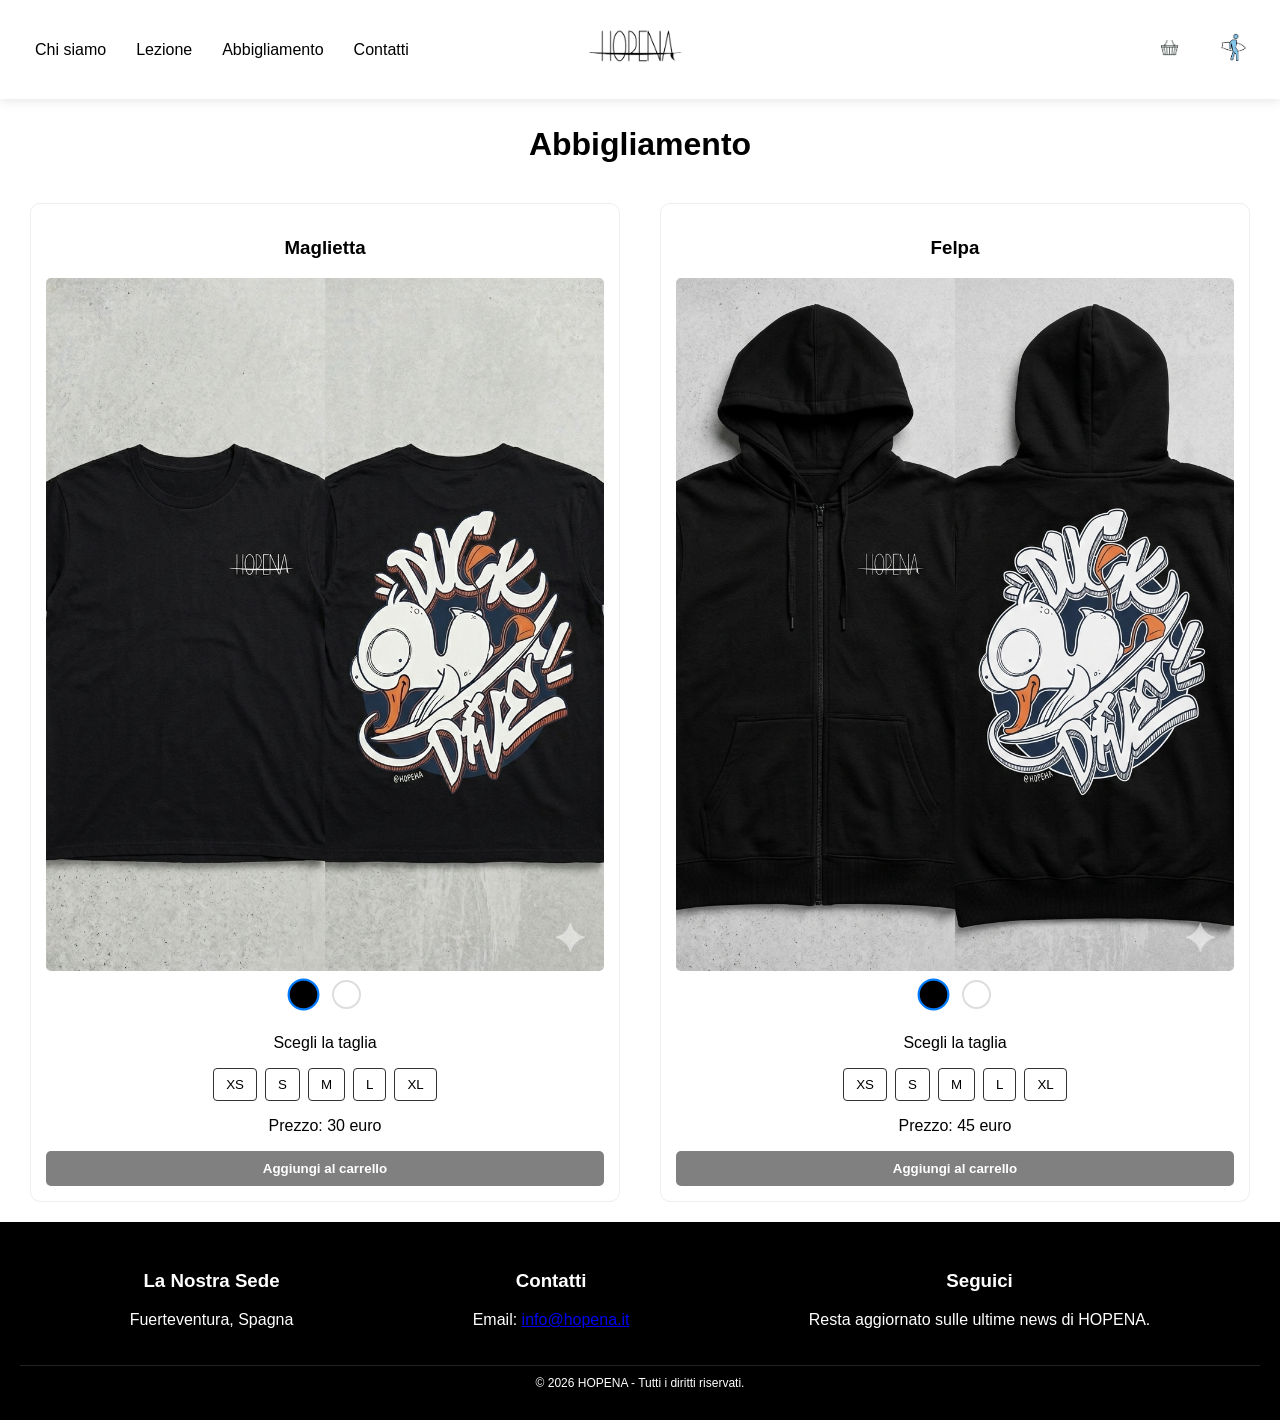
<file: Progetto Surf/abbigliamento.html>
<!DOCTYPE html>
<html lang="it">

<head>
    <meta charset="UTF-8">
    <meta name="viewport" content="width=device-width, initial-scale=1.0">
    <link rel="stylesheet" href="global.css" type="text/css">
    <link rel="stylesheet" href="abbigliamento.css" type="text/css">
    <title>Abbigliamento - HOPENA</title>
</head>

<body>

    <header class="header-container">
        <nav class="nav-links">
            <ul>
                <li><a href="./chi_siamo.html">Chi siamo</a></li>
                <li><a href="./lezione.html">Lezione</a></li>
                <li><a href="./abbigliamento.html">Abbigliamento</a></li>
                <li><a href="./contatti.html">Contatti</a></li>
            </ul>
        </nav>

        <div class="logo-center">
            <a href="index.html" class="logo-link">
                <img src="./img/logo hopena.png" alt="HOPENA LOGO">
            </a>
        </div>

        <div class="auth-right">
            <a href="#" class="icon-link" title="Carrello" id="cart-icon-btn">
                <img src="./img/icona-linea-carrello.webp" alt="Shop" class="cart-icon">
            </a>

            <a href="./login.html" class="icon-link" title="Login">
                <img src="./img/surfing-icon-surfer-sign-icon-related-to-water-sport-summer-two-tone-icon-style-design-simple-design-editable-vector.webp"
                    alt="login" class="cart-icon">
            </a>
        </div>
    </header>



    <div class="main-section">
        <h2 class="title-abbigliamento">Abbigliamento</h2>

        <div class="clothing-container">
            <div class="product-card">
                <h3>Maglietta</h3>
                <img src="./img/magliaN.png" alt="maglia nera" class="img-nera">
                <img src="./img/magliaB.png" alt="maglia bianca" class="img-bianca"
                    style="display:none;">

                <div class="details">
                    <div class="color-selector">
                        <span class="color-circle black active" data-color="black"></span>
                        <span class="color-circle white" data-color="white"></span>
                    </div>

                    <p>Scegli la taglia</p>
                    <div class="size-buttons">
                        <button type="button">XS</button>
                        <button type="button">S</button>
                        <button type="button">M</button>
                        <button type="button">L</button>
                        <button type="button">XL</button>
                    </div>

                    <p class="price">Prezzo: 30 euro</p>
                    <button class="add-to-cart">Aggiungi al carrello</button>
                </div>
            </div>

            <div class="product-card">
                <h3>Felpa</h3>
                <img src="./img/felpaN.png" alt="felpa nera" class="img-nera">
                <img src="./img/felpaB.png" alt="felpa bianca" class="img-bianca"
                    style="display:none;">

                <div class="details">
                    <div class="color-selector">
                        <span class="color-circle black active" data-color="black"></span>
                        <span class="color-circle white" data-color="white"></span>
                    </div>

                    <p>Scegli la taglia</p>
                    <div class="size-buttons">
                        <button type="button">XS</button>
                        <button type="button">S</button>
                        <button type="button">M</button>
                        <button type="button">L</button>
                        <button type="button">XL</button>
                    </div>

                    <p class="price">Prezzo: 45 euro</p>
                    <button class="add-to-cart">Aggiungi al carrello</button>
                </div>
            </div>
        </div>
    </div>

    <footer class="footer-container">
        <div class="footer-content">
            <div class="footer-section">
                <h3>La Nostra Sede</h3>
                <p>Fuerteventura, Spagna</p>
            </div>
            <div class="footer-section">
                <h3>Contatti</h3>
                <p>Email: <a href="mailto:info@hopena.it">info@hopena.it</a></p>
            </div>
            <div class="footer-section">
                <h3>Seguici</h3>
                <p>Resta aggiornato sulle ultime news di HOPENA.</p>
            </div>
        </div>
        </div>
        <div class="footer-bottom">
            &copy; 2026 HOPENA - Tutti i diritti riservati.
        </div>
    </footer>

    <div id="cart-overlay" class="cart-overlay"></div>
    <div id="side-cart" class="side-cart">
        <div class="cart-header">
            <h3>Il tuo Carrello</h3>
            <button id="close-cart" class="close-btn">&times;</button>
        </div>
        <div id="cart-items-container" class="cart-items-container">
            <p class="empty-msg">Il carrello è vuoto.</p>
        </div>
        <div class="cart-footer">
            <div class="cart-total">
                <span>Totale:</span>
                <span class="price-wrapper"><span id="cart-total-amount">0</span>€</span>
            </div>
            <button class="checkout-btn">Procedi all'ordine</button>
        </div>
    </div>

    <script src="./js/global.js"></script>
</body>



</html>
</file>
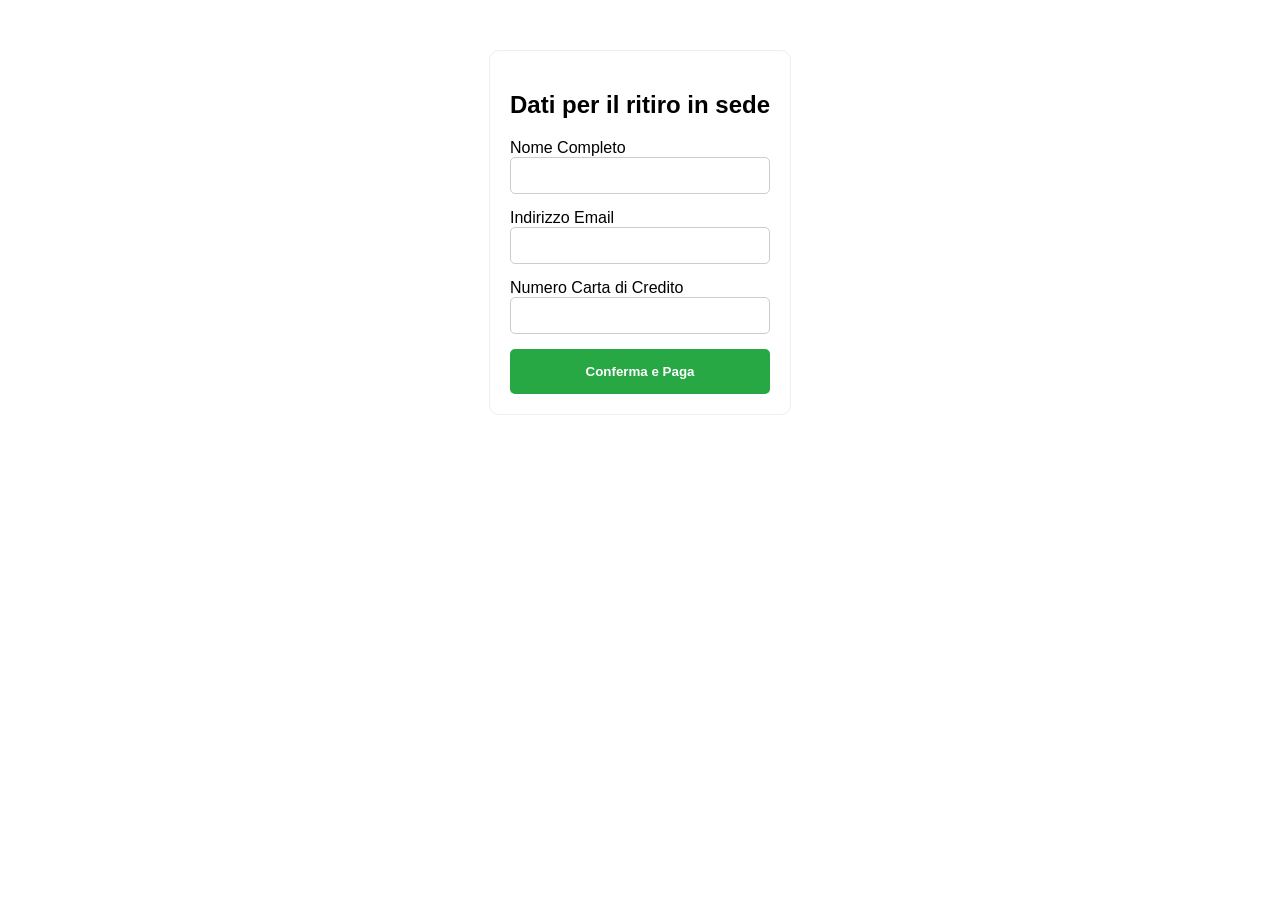
<file: Progetto Surf/checkout.html>
<!DOCTYPE html>
<html lang="it">

<head>
    <meta charset="UTF-8">
    <link rel="stylesheet" href="./CSS/global.css">
    <title>Checkout - HOPENA</title>
    <style>
        .checkout-container {
            max-width: 600px;
            margin: 50px auto;
            padding: 20px;
            border: 1px solid #eee;
            border-radius: 10px;
        }

        .form-group {
            margin-bottom: 15px;
            display: flex;
            flex-direction: column;
        }

        .form-group input {
            padding: 10px;
            border: 1px solid #ccc;
            border-radius: 5px;
        }

        .pay-btn {
            width: 100%;
            padding: 15px;
            background: #28a745;
            color: white;
            border: none;
            border-radius: 5px;
            cursor: pointer;
            font-weight: bold;
        }
    </style>
</head>

<body>
    <div class="checkout-container">
        <h2>Dati per il ritiro in sede</h2>
        <form id="payment-form">
            <div class="form-group">
                <label>Nome Completo</label>
                <input type="text" id="name" required placeholder="">
            </div>
            <div class="form-group">
                <label>Indirizzo Email</label>
                <input type="text" id="name" required placeholder="">
            </div>
            <div class="form-group">
                <label>Numero Carta di Credito</label>
                <input type="text" id="card" required placeholder="" maxlength="16">
            </div>
            <div id="checkout-summary">
            </div>
            <button type="submit" class="pay-btn">Conferma e Paga</button>
        </form>
    </div>

    <script src="./js/global.js"></script>
    <script src="./js/checkout.js"></script>
</body>

</html>
</file>
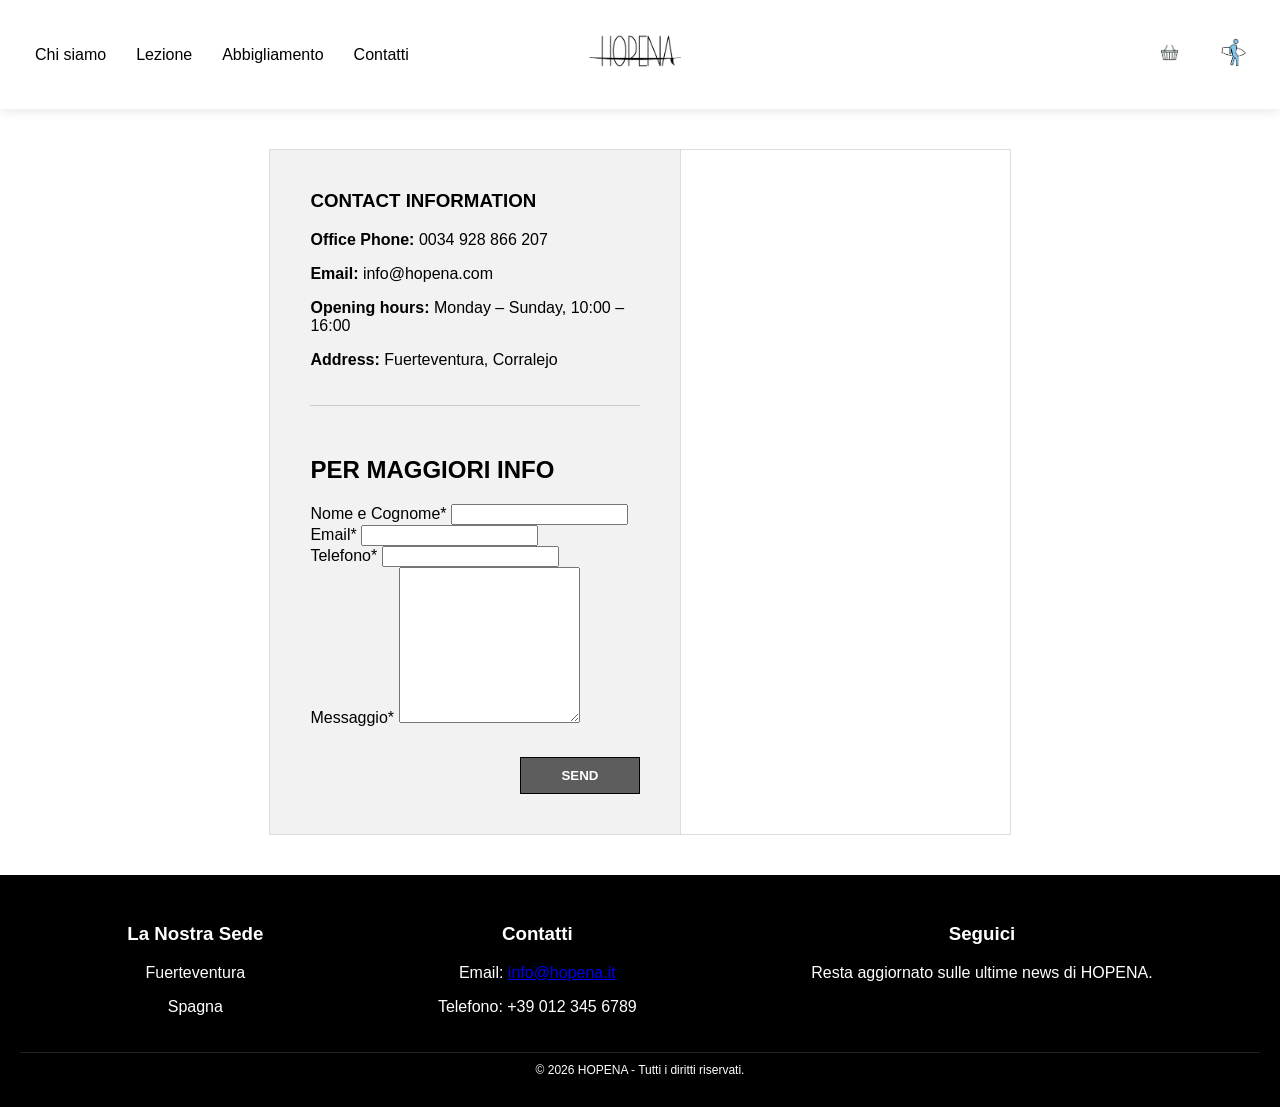
<file: Progetto Surf/contatti.html>
<!DOCTYPE html>
<html lang="it">

<head>
    <meta charset="UTF-8">
    <meta name="viewport" content="width=device-width, initial-scale=1.0">
    <title>Contatti</title>

    <link rel="stylesheet" href="./CSS/global.css">
    <link rel="stylesheet" href="./CSS/contatti.css">
</head>

<body>

    <header class="header-container">
        <nav class="nav-links">
            <ul>
                <li><a href=".chi_siamo.html">Chi siamo</a></li>
                <li><a href="lezione.html">Lezione</a></li>
                <li><a href="abbigliamento.html">Abbigliamento</a></li>
                <li><a href="contatti.html">Contatti</a></li>
            </ul>
        </nav>

        <div class="logo-center">
            <a href="index.html" class="logo-link">
                <img src="./img/logo hopena.png" alt="HOPENA LOGO">
            </a>
        </div>

        <div class="auth-right">
            <a href="#" class="icon-link" title="Carrello" id="cart-icon-btn">
                <img src="./img/icona-linea-carrello.webp" alt="Shop" class="cart-icon">
            </a>

            <a href="./login.html" class="icon-link" title="Login">
                <img src="./img/surfing-icon-surfer-sign-icon-related-to-water-sport-summer-two-tone-icon-style-design-simple-design-editable-vector.webp"
                    alt="login" class="cart-icon">
            </a>
        </div>
    </header>

    <div id="cart-overlay" class="cart-overlay"></div>
    <div id="side-cart" class="side-cart">
        <div class="cart-header">
            <h3>Il tuo Carrello</h3>
            <button id="close-cart" class="close-btn">&times;</button>
        </div>
        <div id="cart-items-container" class="cart-items-container">
            <p class="empty-msg">Il carrello è vuoto.</p>
        </div>
        <div class="cart-footer">
            <div class="cart-total">
                <span>Totale:</span>
                <span><span id="cart-total-amount">0</span>€</span>
            </div>
            <button class="checkout-btn">Procedi all'ordine</button>
        </div>
    </div>


    <div class="main-container">
        <div class="left-column">
            <div class="contatti-testo">
                <h3>CONTACT INFORMATION</h3>
                <p><strong>Office Phone:</strong> 0034 928 866 207</p>
                <p><strong>Email:</strong> info@hopena.com</p>
                <p><strong>Opening hours:</strong> Monday – Sunday, 10:00 – 16:00</p>
                <p><strong>Address:</strong> Fuerteventura, Corralejo</p>
            </div>

            <div class="contact-form-wrapper">
                <h2>PER MAGGIORI INFO</h2>
                <form>
                    <div class="form-row">
                        <div class="form-group">
                            <label>Nome e Cognome*</label>
                            <input type="text" required>
                        </div>
                        <div class="form-group">
                            <label>Email*</label>
                            <input type="email" required>
                        </div>
                    </div>

                    <div class="form-group">
                        <label>Telefono*</label>
                        <input type="tel" required>
                    </div>

                    <div class="form-group">
                        <label>Messaggio*</label>
                        <textarea rows="10" required></textarea>
                    </div>

                    <div class="button-container">
                        <button type="submit" class="send-btn">SEND</button>
                    </div>
                </form>
            </div>
        </div>

        <div class="map-container">
            <iframe
                src="https://www.google.com/maps/embed?pb=!1m18!1m12!1m3!1d3498.6469990234878!2d-13.861532923455933!3d28.730093725999858!2m3!1f0!2f0!3f0!3m2!1i1024!2i768!4f13.1!3m3!1m2!1s0xc4634e59f3c50af%3A0x2d669986cc6b9afd!2sPunta%20Elena%20Beach%20THe%20Home%20Collection!5e0!3m2!1sit!2sit!4v1772569723694!5m2!1sit!2sit"
                style="border:0;" allowfullscreen="" loading="lazy"
                referrerpolicy="no-referrer-when-downgrade"></iframe>
        </div>
    </div>

    <footer class="footer-container">
        <div class="footer-content">
            <div class="footer-section">
                <h3>La Nostra Sede</h3>
                <p>Fuerteventura</p>
                <p>Spagna</p>
            </div>

            <div class="footer-section">
                <h3>Contatti</h3>
                <p>Email: <a href="mailto:info@hopena.it">info@hopena.it</a></p>
                <p>Telefono: +39 012 345 6789</p>
            </div>

            <div class="footer-section">
                <h3>Seguici</h3>
                <p>Resta aggiornato sulle ultime news di HOPENA.</p>
            </div>
        </div>
        <div class="footer-bottom">
            &copy; 2026 HOPENA - Tutti i diritti riservati.
        </div>
    </footer>

    <script src="./js/global.js"></script>

</body>

</html>
</file>
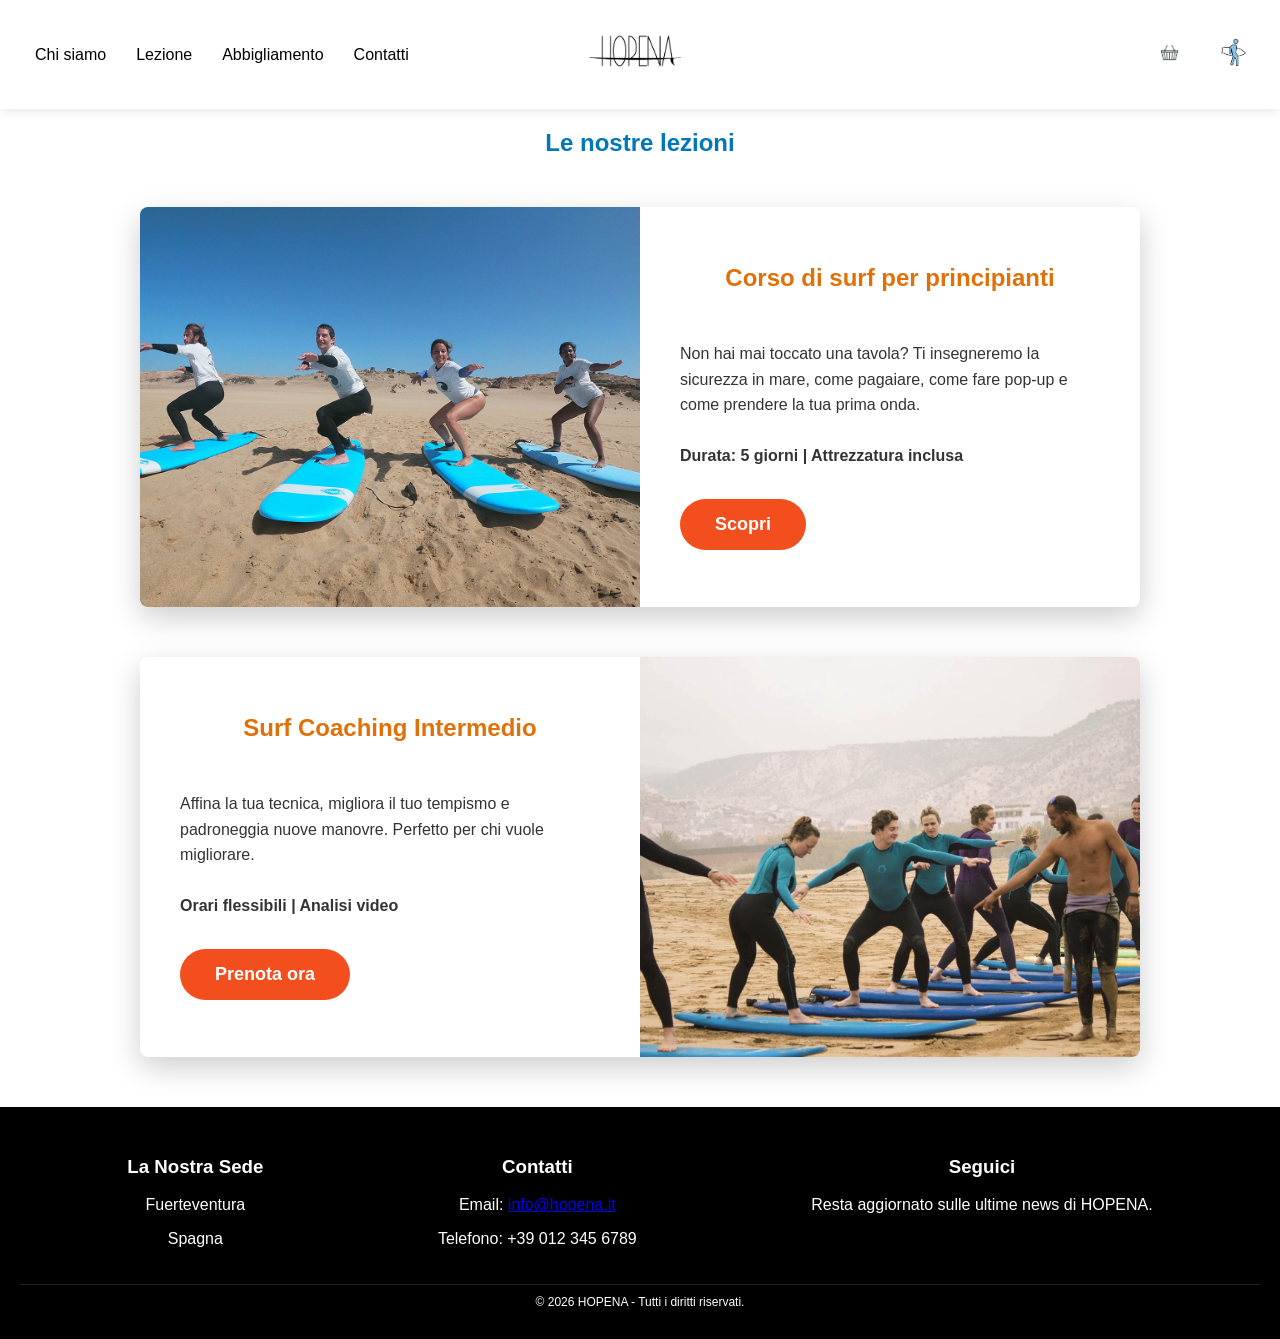
<file: Progetto Surf/lezione.html>
<!DOCTYPE html>
<html lang="it">

<head>
    <meta charset="UTF-8">
    <meta name="viewport" content="width=device-width, initial-scale=1.0">
    <link rel="stylesheet" href="./CSS/global.css" type="text/css">
    <link rel="stylesheet" href="./CSS/lezione.css" type="text/css">
    <title>Prenotazione Surf</title>
</head>

<body>

    <header class="header-container">
        <nav class="nav-links">
            <ul>
                <li><a href="chi_siamo.html">Chi siamo</a></li>
                <li><a href="lezione.html">Lezione</a></li>
                <li><a href="abbigliamento.html">Abbigliamento</a></li>
                <li><a href="contatti.html">Contatti</a></li>
            </ul>
        </nav>

        <div class="logo-center">
            <a href="index.html" class="logo-link">
                <img src="./img/logo hopena.png" alt="HOPENA LOGO">
            </a>
        </div>

        <div class="auth-right">
            <a href="#" class="icon-link" title="Carrello" id="cart-icon-btn">
                <img src="./img/icona-linea-carrello.webp" alt="Shop" class="cart-icon">
            </a>

            <a href="./login.html" class="icon-link" title="Login">
                <img src="./img/surfing-icon-surfer-sign-icon-related-to-water-sport-summer-two-tone-icon-style-design-simple-design-editable-vector.webp"
                    alt="login" class="cart-icon">
            </a>
        </div>
    </header>

    <div id="cart-overlay" class="cart-overlay"></div>
    <div id="side-cart" class="side-cart">
        <div class="cart-header">
            <h3>Il tuo Carrello</h3>
            <button id="close-cart" class="close-btn">&times;</button>
        </div>
        <div id="cart-items-container" class="cart-items-container">
            <p class="empty-msg">Il carrello è vuoto.</p>
        </div>
        <div class="cart-footer">
            <div class="cart-total">
                <span>Totale:</span>
                <span><span id="cart-total-amount">0</span>€</span>
            </div>
            <button class="checkout-btn">Procedi all'ordine</button>
        </div>
    </div>

    <h2> Le nostre lezioni </h2>

    <div
        style="max-width: 1000px; margin: 50px auto; background: white; display: flex; box-shadow: 0 10px 30px rgba(0,0,0,0.2); overflow: hidden; border-radius: 8px; font-family: sans-serif;">

        <img src="./img/lezione1.jpg" alt="Descrizione Lavoro 1" style="width: 50%; height: 400px; object-fit: cover;">

        <div style="width: 50%; padding: 40px; display: flex; flex-direction: column; justify-content: center;">
            <h2 style="color: #e07008; margin-top: 0;">Corso di surf per principianti</h2>
            <hr style="border: 0; border-top: 1px solid #eee; margin-bottom: 20px;">

            <p style="line-height: 1.6; color: #333; margin: 0 0 30px 0;">
                Non hai mai toccato una tavola? Ti insegneremo la sicurezza in mare, come pagaiare, come fare pop-up e
                come
                prendere la tua prima onda.
                <br><br>
                <strong>Durata: 5 giorni | Attrezzatura inclusa</strong>
            </p>

            <div style="display: flex; align-items: center; gap: 20px;">
                <a href="lezione.html"
                    style="background-color: #f24e1e; color: white; padding: 15px 35px; border-radius: 50px; text-decoration: none; font-weight: bold; font-size: 18px; transition: 0.3s; display: inline-block;">
                    Scopri
                </a>
            </div>

        </div>
    </div>

    <div
        style="max-width: 1000px; margin: 50px auto; background: white; display: flex; flex-direction: row-reverse; box-shadow: 0 10px 30px rgba(0,0,0,0.2); overflow: hidden; border-radius: 8px;">
        <img src="./img/lezione.jpg" alt="Lezione 2" style="width: 50%; height: 400px; object-fit: cover;">
        <div style="width: 50%; padding: 40px; display: flex; flex-direction: column; justify-content: center;">
            <h2 style="color: #e07008; margin-top: 0;">Surf Coaching Intermedio</h2>
            <hr style="border: 0; border-top: 1px solid #eee; margin-bottom: 20px;">

            <p style="line-height: 1.6; color: #333; margin: 0 0 30px 0;">
                Affina la tua tecnica, migliora il tuo tempismo e padroneggia nuove manovre. Perfetto per chi vuole
                migliorare.
                <br><br>
                <strong>Orari flessibili | Analisi video</strong>
            </p>

            <div style="display: flex; align-items: center; gap: 20px;">
                <a href="prenotazione.html"
                    style="background-color: #f24e1e; color: white; padding: 15px 35px; border-radius: 50px; text-decoration: none; font-weight: bold; font-size: 18px; transition: 0.3s; display: inline-block;">
                    Prenota ora
                </a>


            </div>
        </div>
    </div>

    <footer class="footer-container">
        <div class="footer-content">
            <div class="footer-section">
                <h3>La Nostra Sede</h3>
                <p>Fuerteventura</p>
                <p>Spagna</p>
            </div>

            <div class="footer-section">
                <h3>Contatti</h3>
                <p>Email: <a href="mailto:info@hopena.it">info@hopena.it</a></p>
                <p>Telefono: +39 012 345 6789</p>
            </div>

            <div class="footer-section">
                <h3>Seguici</h3>
                <p>Resta aggiornato sulle ultime news di HOPENA.</p>
            </div>
        </div>
        <div class="footer-bottom">
            &copy; 2026 HOPENA - Tutti i diritti riservati.
        </div>
    </footer>

    <script src="./js/global.js"></script>
</body>

</html>
</file>
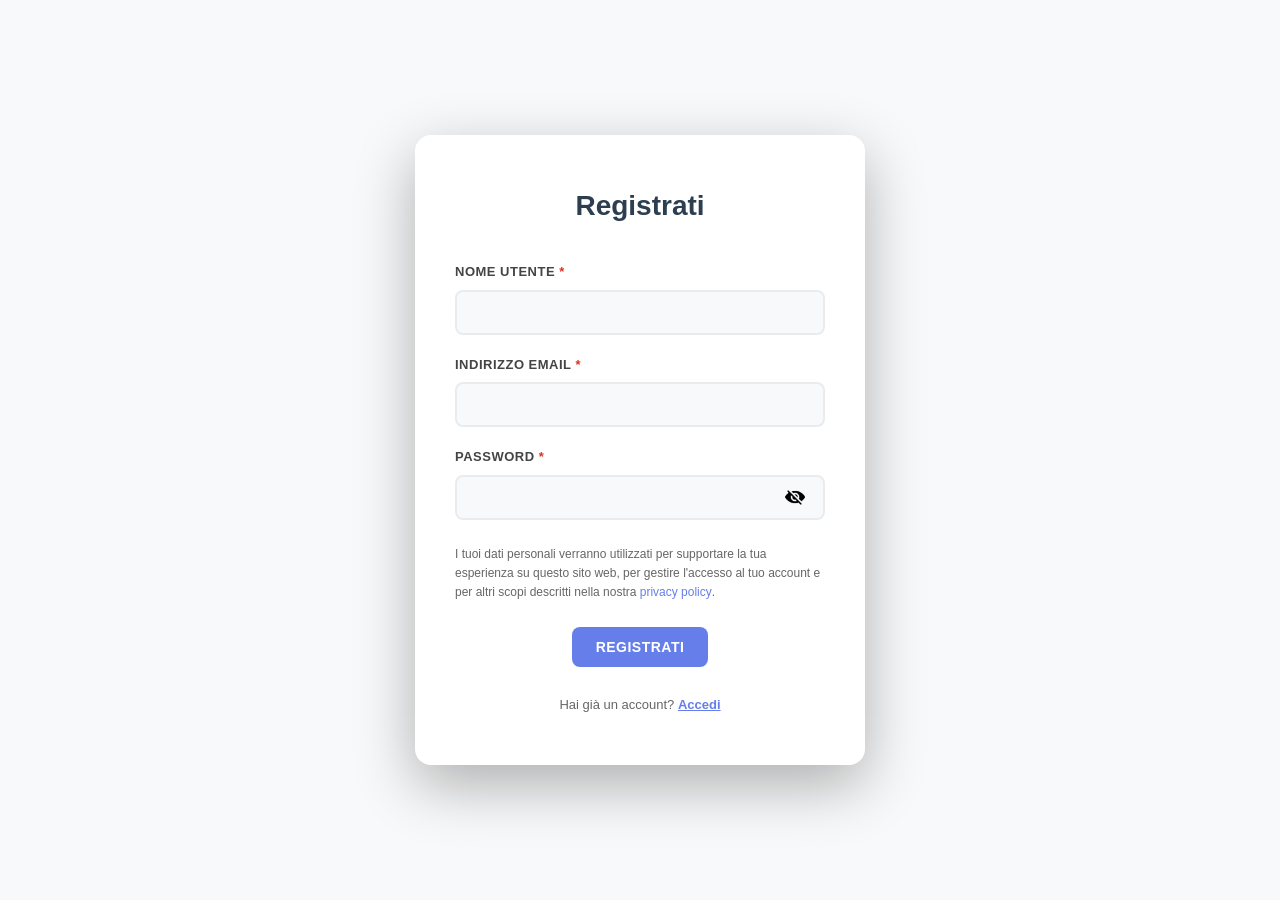
<file: Progetto Surf/login.html>
<!DOCTYPE html>
<html lang="en">
<head>
    <meta charset="UTF-8">
    <meta name="viewport" content="width=device-width, initial-scale=1.0">
    <title>Pagina di Accesso</title>
    <link rel="stylesheet" href="./CSS/login.css">
</head>
<body>
    <div class="flip-container">
        <div class="flip-content">
            <!-- Registration Form (Front) -->
            <div class="flip-face flip-front">
                <div class="form-container">
                    <h2 class="form-title">Registrati</h2>
                    <form id="registerForm" class="form-box">
                        <div class="input-group">
                            <label for="register_username">Nome utente <span class="required">*</span></label>
                            <input type="text" id="register_username" name="register_username" required>
                        </div>

                        <div class="input-group">
                            <label for="register_email">Indirizzo email <span class="required">*</span></label>
                            <input type="email" id="register_email" name="register_email" required>
                        </div>

                        <div class="input-group password-input-group">
                            <label for="register_password">Password <span class="required">*</span></label>
                            <div class="input-wrapper">
                                <input type="password" id="register_password" name="register_password" required>
                                <button type="button" class="password-toggle" data-target="register_password" aria-label="Toggle password visibility">
                                    <img class="eye-icon" src="img/hidden.png" alt="Toggle password">
                                </button>
                            </div>
                        </div>

                        <div class="form-disclaimer">
                            <p>
                                I tuoi dati personali verranno utilizzati per supportare la tua esperienza su questo sito web, per gestire l'accesso al tuo account e per altri scopi descritti nella nostra <a href="#" class="privacy-link">privacy policy</a>.
                            </p>
                        </div>

                        <div class="form-footer">
                            <button type="submit" class="submit-btn submit-btn-register">Registrati</button>
                            <p class="form-switch-text">Hai già un account? <button type="button" class="flip-btn">Accedi</button></p>
                        </div>
                    </form>
                </div>
            </div>

            <!-- Login Form (Back) -->
            <div class="flip-face flip-back">
                <div class="form-container">
                    <h2 class="form-title">Accedi</h2>
                    <form id="loginForm" class="form-box">
                        <div class="input-group">
                            <label for="login_email">Nome utente o indirizzo email <span class="required">*</span></label>
                            <input type="text" id="login_email" name="login_email" required>
                        </div>

                        <div class="input-group password-input-group">
                            <label for="login_password">Password <span class="required">*</span></label>
                            <div class="input-wrapper">
                                <input type="password" id="login_password" name="login_password" required>
                                <button type="button" class="password-toggle" data-target="login_password" aria-label="Toggle password visibility">
                                    <img class="eye-icon" src="img/hidden.png" alt="Toggle password">
                                </button>
                            </div>
                        </div>

                        <div class="form-footer">
                            <div class="login-actions-left">
                                <button type="submit" class="submit-btn submit-btn-login">Accedi</button>
                                <div class="checkbox-group">
                                    <input type="checkbox" id="remember_me" name="remember_me">
                                    <label for="remember_me">Ricordami</label>
                                </div>
                            </div>
                            <a href="#" class="forgot-password-link">Password dimenticata?</a>
                            <p class="form-switch-text">Non hai un account? <button type="button" class="flip-btn">Registrati</button></p>
                        </div>
                    </form>
                </div>
            </div>
        </div>
    </div>

    <script src="./js/login.js"></script>
</body>
</html>
</file>
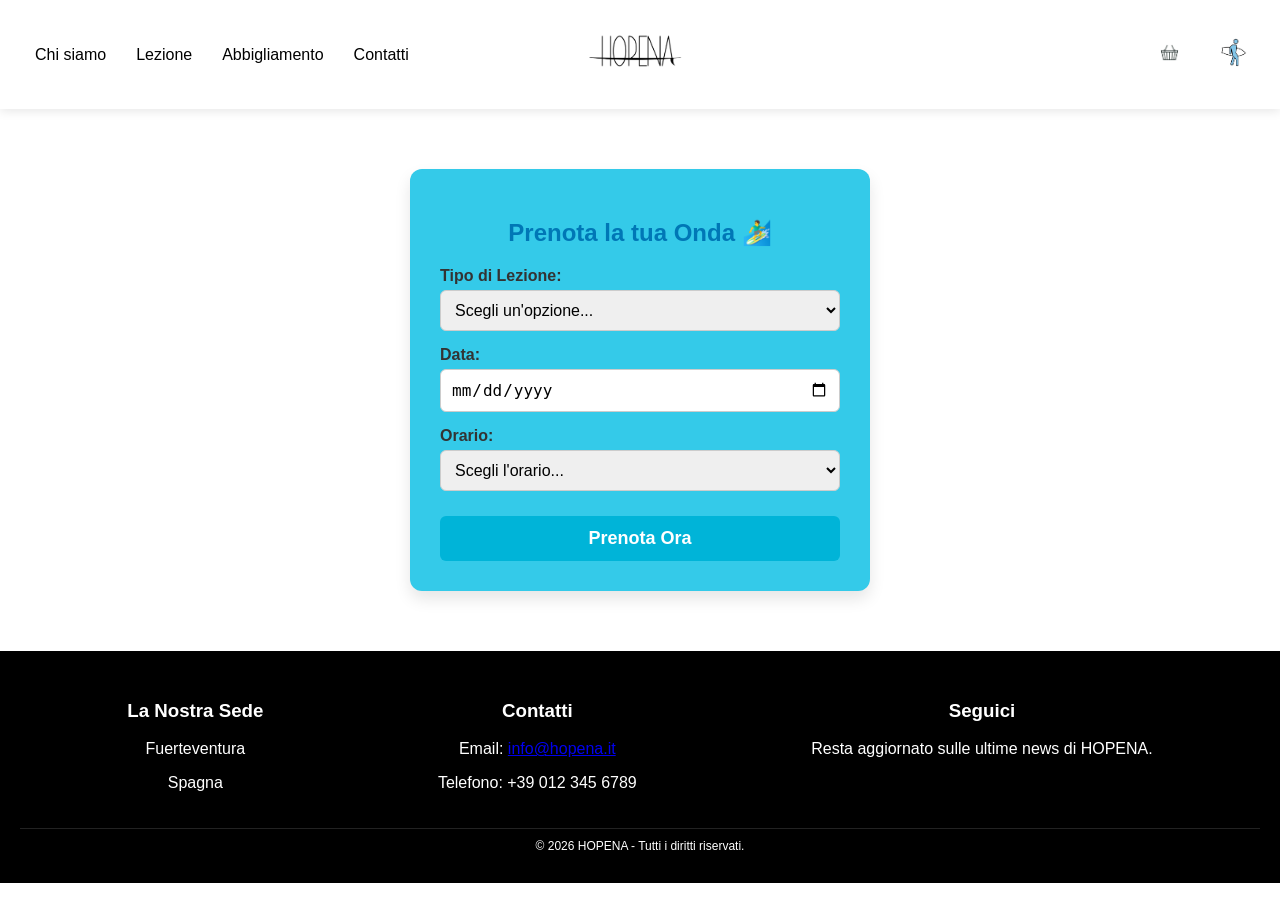
<file: Progetto Surf/prenotazione.html>
<!DOCTYPE html>
<html lang="it">

<head>
    <meta charset="UTF-8">
    <meta name="viewport" content="width=device-width, initial-scale=1.0">
    <title>Document</title>

    <link rel="stylesheet" href="./CSS/global.css">
    <link rel="stylesheet" href="./CSS/prenotazione.css">
</head>

<body>

    <header class="header-container">
        <nav class="nav-links">
            <ul>
                <li><a href="chi_siamo.html">Chi siamo</a></li>
                <li><a href="lezione.html">Lezione</a></li>
                <li><a href="abbigliamento.html">Abbigliamento</a></li>
                <li><a href="contatti.html">Contatti</a></li>
            </ul>
        </nav>


        <div class="logo-center">
            <a href="index.html" class="logo-link">
                <img src="./img/logo hopena.png" alt="HOPENA LOGO">
            </a>
        </div>

        <div class="auth-right">
            <a href="#" class="icon-link" title="Carrello" id="cart-icon-btn">
                <img src="./img/icona-linea-carrello.webp" alt="Shop" class="cart-icon">
            </a>


            <a href="./login.html" class="icon-link" title="Login">
                <img src="./img/surfing-icon-surfer-sign-icon-related-to-water-sport-summer-two-tone-icon-style-design-simple-design-editable-vector.webp"
                    alt="login" class="cart-icon">
            </a>
        </div>
    </header>


    <div id="cart-overlay" class="cart-overlay"></div>
    <div id="side-cart" class="side-cart">
        <div class="cart-header">
            <h3>Il tuo Carrello</h3>
            <button id="close-cart" class="close-btn">&times;</button>
        </div>
        <div id="cart-items-container" class="cart-items-container">
            <p class="empty-msg">Il carrello è vuoto.</p>
        </div>
        <div class="cart-footer">
            <div class="cart-total">
                <span>Totale:</span>
                <span><span id="cart-total-amount">0</span>€</span>
            </div>
            <button class="checkout-btn">Procedi all'ordine</button>
        </div>
    </div>




    <div class="booking-container">
        <h2>Prenota la tua Onda 🏄‍♂️</h2>

        <form id="bookingForm">
            <label for="lessonType">Tipo di Lezione:</label>
            <select id="lessonType" required>
                <option value="" disabled selected>Scegli un'opzione...</option>
                <option value="gruppo">Lezione di Gruppo (Principianti)</option>
                <option value="privata">Lezione di Gruppo (Intermedio)</option>
                <option value="noleggio">Solo Noleggio Tavola & Muta</option>
            </select>

            <label for="date">Data:</label>
            <input type="date" id="date" required>

            <label for="time">Orario:</label>
            <select id="time" required>
                <option value="" disabled selected>Scegli l'orario...</option>
                <option value="09:00">09:00 - Mattina (Onde calme)</option>
                <option value="14:00">15:00 - Pomeriggio</option>
            </select>

            <button type="submit">Prenota Ora</button>
        </form>

        <div id="confirmation"></div>
    </div>

    <footer class="footer-container">
        <div class="footer-content">
            <div class="footer-section">
                <h3>La Nostra Sede</h3>
                <p>Fuerteventura</p>
                <p>Spagna</p>
            </div>

            <div class="footer-section">
                <h3>Contatti</h3>
                <p>Email: <a href="mailto:info@hopena.it">info@hopena.it</a></p>
                <p>Telefono: +39 012 345 6789</p>
            </div>

            <div class="footer-section">
                <h3>Seguici</h3>
                <p>Resta aggiornato sulle ultime news di HOPENA.</p>
            </div>
        </div>
        <div class="footer-bottom">
            &copy; 2026 HOPENA - Tutti i diritti riservati.
        </div>
    </footer>

</body>

<script>
    document.addEventListener('DOMContentLoaded', function () {
        const bookingForm = document.getElementById('bookingForm');
        const dateInput = document.getElementById('date');
        const confirmationBox = document.getElementById('confirmation');

        // Imposta la data minima (oggi)
        const today = new Date().toISOString().split('T')[0];
        if (dateInput) {
            dateInput.setAttribute('min', today);
        }

        // Gestione invio form
        bookingForm.addEventListener('submit', function (event) {
            event.preventDefault();

            const type = document.getElementById('lessonType').value;
            const date = document.getElementById('date').value;
            const time = document.getElementById('time').value;

            // Mostra conferma
            confirmationBox.innerHTML = `<strong>Fantastico!</strong> Hai richiesto una lezione <em>${type}</em> per il <strong>${date}</strong> alle <strong>${time}</strong>. <br><br> (Simulazione completata)`;
            confirmationBox.style.display = 'block';

            this.reset();
        });
    });
</script>

</html>
</file>
<file: Progetto Surf/global.css>
/*GESTIAMO L'HEADER E IL FOOTER IN QUESTO FILE CSS

/* RESET E BASE */
body {
  margin: 0;
  padding: 0;
  font-family: Arial, sans-serif;
  display: flex;
  flex-direction: column;
  min-height: 100vh;
}

/* HEADER - Struttura a 3 colonne */
.header-container {
  display: flex;
  justify-content: space-between;
  align-items: center;
  padding: 5px 20px;
  background-color: rgb(255, 255, 255);
  color: rgb(0, 0, 0);
  width: 100%;
  box-sizing: border-box;
  position: sticky;
  /* la barra rimane ferma e si muove*/
  top: 0;
  z-index: 1000;
  box-shadow: 0 2px 10px rgba(0, 0, 0, 0.1);
}

/* 1 Link a sinistra */
.nav-links {
  flex: 1;
}

.nav-links ul {
  list-style: none;
  display: flex;
  margin: 0;
  padding: 0;
}

.nav-links a {
  color: rgb(0, 0, 0);
  text-decoration: none;
  padding: 10px 15px;
  white-space: nowrap;
}

/* 2 Logo al centro */
.logo-center {
  text-align: center;
  flex: 1;
}

.logo-center a {
  text-decoration: none;
  color: inherit;
  display: inline-block;
}

.logo-center h1 {
  margin: 0;
  font-size: 28px;
  color: white;
}

.logo-center img {
  height: 80px;
  width: auto;
  display: block;
  margin: 5px auto 0;
  border: none;
}

.logo-center a:hover {
  opacity: 0.8;
  transition: 0.3s;
}

/* 3 Login e Shop a destra */
.auth-right {
  flex: 1;
  display: flex;
  justify-content: flex-end;
  align-items: center;
  gap: 20px;
}

.cart-icon {
  height: 35px;
  width: auto;
  transition: transform 0.2s ease;
}

.cart-icon:hover {
  transform: scale(1.1);
}

.btn-auth {
  text-decoration: none;
  background-color: #c7cdce;
  color: white !important;
  padding: 8px 18px;
  border-radius: 6px;
  font-size: 14px;
  font-weight: bold;
  transition: background-color 0.3s;
}

.btn-auth:hover {
  background-color: #0077b6;
}

/* FOOTER */
.footer-container {
  background-color: #000;
  color: white;
  padding: 30px 20px;
  margin-top: auto;
}

.footer-content {
  display: flex;
  justify-content: space-around;
  max-width: 1200px;
  margin: 0 auto;
}

.footer-section {
  text-align: center;
}

.footer-bottom {
  text-align: center;
  margin-top: 20px;
  border-top: 1px solid #222;
  padding-top: 10px;
  font-size: 12px;
}


/* --- SIDE CARRELLO (stava in abb css) --- */
.side-cart {
  position: fixed;
  top: 0;
  right: -400px;
  width: 350px;
  height: 100%;
  background: white;
  z-index: 2000;
  transition: 0.4s;
  padding: 20px;
  display: flex;
  flex-direction: column;
  height: 100vh;
  /* Forza l'altezza a tutto schermo */
  padding-bottom: 30px;
  /* Aggiunge spazio extra in fondo per il tasto */
  box-sizing: border-box;
  box-shadow: -5px 0 15px rgba(0, 0, 0, 0.2);
}

.side-cart.open {
  right: 0;
}

/* --- FIX SPECIFICO PER EVITARE CONFLITTI CON LEZIONE.CSS --- */

/* Forza il tasto di chiusura (X) a essere piccolo e pulito */
#side-cart .close-btn {
    width: 40px !important;
    height: 40px !important;
    background-color: transparent !important; /* Toglie il blu di lezione.css */
    color: #333 !important; /* Forza il colore scuro */
    border: none !important;
    font-size: 28px !important;
    cursor: pointer;
    display: flex !important;
    align-items: center;
    justify-content: center;
    padding: 0 !important;
    margin: 0 !important;
}

/* Forza i tasti + e - a rimanere piccoli e quadrati */
#side-cart .qty-controls button {
    width: 25px !important;
    height: 25px !important;
    padding: 0 !important;
    margin: 0 !important;
    background-color: #eee !important; /* Colore neutro */
    color: #000 !important;
    border: 1px solid #ccc !important;
    display: flex !important;
    align-items: center;
    justify-content: center;
    font-size: 14px !important;
    border-radius: 4px !important;
}

/* Sistema il tasto Procedi all'ordine per non farlo diventare gigante */
#side-cart .checkout-btn {
    width: 100% !important;
    height: auto !important;
    padding: 15px !important;
    background-color: #333 !important;
    color: white !important;
    font-size: 16px !important;
    font-weight: bold !important;
    border-radius: 5px !important;
    text-transform: none !important; /* Toglie eventuale tutto maiuscolo */
}

/* Layout generale del carrello per mantenere le proporzioni */
#side-cart {
    box-sizing: border-box !important;
}

#side-cart * {
    box-sizing: border-box !important;
}

.cart-overlay {
  position: fixed;
  top: 0;
  left: 0;
  width: 100%;
  height: 100%;
  background: rgba(0, 0, 0, 0.5);
  display: none;
  z-index: 1999;
}

.cart-overlay.active {
  display: block;
}

/* --- ELEMENTI NEL CARRELLO --- */
.cart-item {
  display: flex;
  align-items: center;
  gap: 12px;
  padding: 12px 0;
  border-bottom: 1px solid #eee;
}

.cart-item-img {
  width: 60px;
  height: 60px;
  object-fit: cover;
  border-radius: 4px;
}

.cart-item-info {
  flex-grow: 1;
}

.cart-item-info strong {
  display: block;
  font-size: 14px;
}

.cart-item-info small {
  color: #666;
  font-size: 12px;
}

.cart-item-actions {
  display: flex;
  flex-direction: column;
  align-items: flex-end;
  gap: 8px;
}

.qty-controls {
  display: flex;
  align-items: center;
  gap: 6px;
  background: #f0f0f0;
  padding: 2px 6px;
  border-radius: 4px;
}

.qty-controls button {
  border: none;
  background: none;
  cursor: pointer;
  font-weight: bold;
}

.remove-btn {
  background: none;
  border: none;
  cursor: pointer;
  font-size: 16px;
}

.cart-footer {
  margin-top: auto;
  padding-top: 15px;
  border-top: 2px solid #eee;
}

.cart-total {
  display: flex;
  justify-content: space-between;
  align-items: center;
  font-size: 20px;
  font-weight: bold;
  margin-bottom: 20px;
}

.cart-items-container {
  flex-grow: 1;
  /* Prende tutto lo spazio centrale disponibile */
  overflow-y: auto;
  /* Se ci sono molti prodotti, appare la rotella interna */
  margin-bottom: 20px;
}

/* Modifica la parte finale del carrello */
.cart-footer {
  border-top: 2px solid #eee;
  padding-top: 15px;
  background: white;
  /* Evita che si veda roba sotto */
  margin-top: auto;
  /* Lo spinge sempre in fondo */
}

/* Aggiungi questa regola per unire numero ed euro */
#cart-total-amount {
  margin-right: 2px;
  /* Spazio piccolissimo tra numero ed euro */
}

/* Assicurati che il contenitore del prezzo non abbia flex-grow */
.cart-total span:last-child {
  white-space: nowrap;
  /* Impedisce che l'euro vada a capo */
}

.checkout-btn {
  width: 100%;
  padding: 15px;
  margin-bottom: 10px;
  background: #333;
  color: white;
  border: none;
  border-radius: 5px;
  cursor: pointer;
}

/* Benvenuto Stile */
.institute-section {
    max-width: 1200px;
    margin-left: 0;   
    padding: 80px 20px;
    font-family: 'Inter', sans-serif;
    text-align: left;
}

.header-block {
    margin-bottom: 50px;
    text-align: left; 
}

.welcome-text {
    font-size: 3rem;
    color: #777;
    font-weight: 600;
    margin-left: 0; 
}

.brand-title h1 {
    font-size: 4.5rem;
    font-weight: 850;
    letter-spacing: -2px;
    margin: 0;      
    text-align: left;
}

/* CORSO STILE*/

.text-container {
    display: flex;
    flex-direction: column;
    align-items: center;
    text-align: center;
    padding: 60px 20px;
    background-color: #ffffff;
    width: 100%;
}
.category {
    display: flex;
    align-items: center;
    gap: 8px;
    color: #FF5A1F; 
    font-size: 14px;
    font-weight: 600;
    text-transform: uppercase;
    margin-bottom: 10px;
}
.main-title {
    font-family: 'Inter', sans-serif; 
    font-size: clamp(2.5rem, 8vw, 5rem); 
    font-weight: 800;
    color: #000000;
    line-height: 1.1;
    letter-spacing: -2px;
}

/* Sfondo del immagine 1*/
.hero-container {
    position: relative;
    width: 100%;
    height: 100vh; 
    display: flex;
    flex-direction: column;
    justify-content: center;
    align-items: center;
    overflow: hidden;
}

.hero-image {
    position: absolute;
    top: 0;
    left: 0;
    width: 100%;
    height: 100%;
    background-image: url('./img/Benvenuto.jpg');
    background-size: cover;
    background-position: center;
    z-index: 1; 
}

/* Sfondo del immagine 2*/
.hero-container1 {
    position: relative;
    width: 100%;
    height: 100vh;
    display: flex;
    flex-direction: column;
    justify-content: center;
    align-items: center;
    overflow: hidden;
}

.hero-image1 {
    position: absolute;
    top: 0;
    left: 0;
    width: 100%;
    height: 100%;
    background-image: url('./img/Benvenuto.jpg');
    background-size: cover;
    background-position: center;
    z-index: 1; 
}

/* RESPONSIVE (Cellulare) */
@media (max-width: 768px) {
  .header-container {
    flex-direction: column;
    padding: 15px;
    gap: 15px;
  }

  .nav-links ul {
    justify-content: center;
  }

  .auth-right {
    justify-content: center;
    width: 100%;
    margin-top: 10px;
  }

  /* Adattamento istruttori per mobile */
  .instructor-card {
    flex-direction: column;
    text-align: center;
  }

  .instructor-image img {
    width: 100%;
    height: 250px;
  }

  .instructor-info {
    text-align: center;
  }

  .footer-content {
    flex-direction: column;
    gap: 30px;
  }
}
</file>
<file: Progetto Surf/abbigliamento.css>
/* --- LAYOUT PRODOTTI --- */
.title-abbigliamento {
    text-align: center;
    font-size: 32px;
    margin-bottom: 20px;
}

.clothing-container {
    display: flex;
    justify-content: space-around;
    padding: 20px;
    gap: 20px;
}

.product-card {
    flex: 1;
    max-width: 45%;
    text-align: center;
    border: 1px solid #eee;
    padding: 15px;
    border-radius: 10px;
}

.product-card img {
    max-width: 100%;
    height: auto;
    border-radius: 5px;
}

/* --- COLORI E TAGLIE --- */
.color-circle {
    width: 25px;
    height: 25px;
    border-radius: 50%;
    display: inline-block;
    cursor: pointer;
    border: 2px solid #ddd;
    margin: 5px;
}

.color-circle.black {
    background-color: black;
}

.color-circle.white {
    background-color: white;
}

.color-circle.active {
    border-color: #007bff;
    transform: scale(1.1);
}

.size-buttons {
    margin: 15px 0;
    display: flex;
    justify-content: center;
    gap: 8px;
}

.size-buttons button {
    padding: 8px 12px;
    border: 1px solid #333;
    background: white;
    cursor: pointer;
    border-radius: 4px;
}

/* Bottone taglia selezionata */
.size-buttons button.selected-size {
    background-color: #333;
    color: white;
}

.add-to-cart {
    background-color: gray;
    color: white;
    border: none;
    padding: 10px 20px;
    width: 100%;
    cursor: pointer;
    font-weight: bold;
    border-radius: 5px;
}
</file>
<file: Progetto Surf/CSS/global.css>
/*GESTIAMO L'HEADER E IL FOOTER IN QUESTO FILE CSS

/* RESET E BASE */
body {
  margin: 0;
  padding: 0;
  font-family: Arial, sans-serif;
  display: flex;
  flex-direction: column;
  min-height: 100vh;
}

/* HEADER - Struttura a 3 colonne */
.header-container {
  display: flex;
  justify-content: space-between;
  align-items: center;
  padding: 10px 20px;
  background-color: rgb(255, 255, 255);
  color: rgb(0, 0, 0);
  width: 100%;
  box-sizing: border-box;
  position: sticky;
  top: 0;
  z-index: 1000;
  box-shadow: 0 2px 10px rgba(0, 0, 0, 0.1);
}

/* 1 Link a sinistra */
.nav-links {
  flex: 1;
}

.nav-links ul {
  list-style: none;
  display: flex;
  margin: 0;
  padding: 0;
}

.nav-links a {
  color: rgb(0, 0, 0);
  text-decoration: none;
  padding: 10px 15px;
  white-space: nowrap;
}

/* 2 Logo al centro */
.logo-center {
  text-align: center;
  flex: 1;
}

.logo-center a {
  text-decoration: none;
  color: inherit;
  display: inline-block;
}

.logo-center h1 {
  margin: 0;
  font-size: 28px;
  color: white;
}

.logo-center img {
  height: 80px;
  width: auto;
  display: block;
  margin: 5px auto 0;
  border: none;
}

.logo-center a:hover {
  opacity: 0.8;
  transition: 0.3s;
}

/* 3 Login e Shop a destra */
.auth-right {
  flex: 1;
  display: flex;
  justify-content: flex-end;
  align-items: center;
  gap: 20px;
}

.cart-icon {
  height: 35px;
  width: auto;
  transition: transform 0.2s ease;
}

.cart-icon:hover {
  transform: scale(1.1);
}

.btn-auth {
  text-decoration: none;
  background-color: #c7cdce;
  color: white !important;
  padding: 8px 18px;
  border-radius: 6px;
  font-size: 14px;
  font-weight: bold;
  transition: background-color 0.3s;
}

.btn-auth:hover {
  background-color: #0077b6;
}

/* FOOTER */
.footer-container {
  background-color: #000;
  color: white;
  padding: 30px 20px;
  margin-top: auto;
}

.footer-content {
  display: flex;
  justify-content: space-around;
  max-width: 1200px;
  margin: 0 auto;
}

.footer-section {
  text-align: center;
}

.footer-bottom {
  text-align: center;
  margin-top: 20px;
  border-top: 1px solid #222;
  padding-top: 10px;
  font-size: 12px;
}


/* --- SIDE CARRELLO (stava in abb css) --- */
.side-cart {
  position: fixed;
  top: 0;
  right: -400px;
  width: 350px;
  height: 100%;
  background: white;
  z-index: 2000;
  transition: 0.4s;
  padding: 20px;
  display: flex;
  flex-direction: column;
  height: 100vh;
  padding-bottom: 30px;
  box-sizing: border-box;
  box-shadow: -5px 0 15px rgba(0, 0, 0, 0.2);
}

.side-cart.open {
  right: 0;
}

/* --- FIX SPECIFICO PER EVITARE CONFLITTI CON LEZIONE.CSS --- */

#side-cart .close-btn {
  width: 40px !important;
  height: 40px !important;
  background-color: transparent !important;
  color: #333 !important;
  border: none !important;
  font-size: 28px !important;
  cursor: pointer;
  display: flex !important;
  align-items: center;
  justify-content: center;
  padding: 0 !important;
  margin: 0 !important;
}

#side-cart .qty-controls button {
  width: 25px !important;
  height: 25px !important;
  padding: 0 !important;
  margin: 0 !important;
  background-color: #eee !important;
  color: #000 !important;
  border: 1px solid #ccc !important;
  display: flex !important;
  align-items: center;
  justify-content: center;
  font-size: 14px !important;
  border-radius: 4px !important;
}

/* Sistema il tasto Procedi all'ordine per non farlo diventare gigante */
#side-cart .checkout-btn {
  width: 100% !important;
  height: auto !important;
  padding: 15px !important;
  background-color: #333 !important;
  color: white !important;
  font-size: 16px !important;
  font-weight: bold !important;
  border-radius: 5px !important;
  text-transform: none !important;
}

/* Layout generale del carrello per mantenere le proporzioni */
#side-cart {
  box-sizing: border-box !important;
}

#side-cart * {
  box-sizing: border-box !important;
}

.cart-overlay {
  position: fixed;
  top: 0;
  left: 0;
  width: 100%;
  height: 100%;
  background: rgba(0, 0, 0, 0.5);
  display: none;
  z-index: 1999;
}

.cart-overlay.active {
  display: block;
}

/* --- ELEMENTI NEL CARRELLO --- */
.cart-item {
  display: flex;
  align-items: center;
  gap: 12px;
  padding: 12px 0;
  border-bottom: 1px solid #eee;
}

.cart-item-img {
  width: 60px;
  height: 60px;
  object-fit: cover;
  border-radius: 4px;
}

.cart-item-info {
  flex-grow: 1;
}

.cart-item-info strong {
  display: block;
  font-size: 14px;
}

.cart-item-info small {
  color: #666;
  font-size: 12px;
}

.cart-item-actions {
  display: flex;
  flex-direction: column;
  align-items: flex-end;
  gap: 8px;
}

.qty-controls {
  display: flex;
  align-items: center;
  gap: 6px;
  background: #f0f0f0;
  padding: 2px 6px;
  border-radius: 4px;
}

.qty-controls button {
  border: none;
  background: none;
  cursor: pointer;
  font-weight: bold;
}

.remove-btn {
  background: none;
  border: none;
  cursor: pointer;
  font-size: 16px;
}

.cart-footer {
  margin-top: auto;
  padding-top: 15px;
  border-top: 2px solid #eee;
}

.cart-total {
  display: flex;
  justify-content: space-between;
  align-items: center;
  font-size: 20px;
  font-weight: bold;
  margin-bottom: 20px;
}

.cart-items-container {
  flex-grow: 1;
  overflow-y: auto;
  margin-bottom: 20px;
}


.cart-footer {
  border-top: 2px solid #eee;
  padding-top: 15px;
  background: white;
  margin-top: auto;
}


#cart-total-amount {
  margin-right: 2px;

}

.cart-total span:last-child {
  white-space: nowrap;

}

.checkout-btn {
  width: 100%;
  padding: 15px;
  margin-bottom: 10px;
  background: #333;
  color: white;
  border: none;
  border-radius: 5px;
  cursor: pointer;
}

/* Benvenuto Stile */
.institute-section {
  max-width: 1200px;
  margin-left: 0;
  padding: 80px 20px;
  font-family: 'Inter', sans-serif;
  text-align: left;
}

.header-block {
  margin-bottom: 50px;
  text-align: left;
}

.welcome-text {
  font-size: 3rem;
  color: #777;
  font-weight: 600;
  margin-left: 0;
}

.brand-title h1 {
  font-size: 4.5rem;
  font-weight: 850;
  letter-spacing: -2px;
  margin: 0;
  text-align: left;
}

/* CORSO STILE*/

.text-container {
  display: flex;
  flex-direction: column;
  align-items: center;
  text-align: center;
  padding: 60px 20px;
  background-color: #ffffff;
  width: 100%;
}

.category {
  display: flex;
  align-items: center;
  gap: 8px;
  color: #FF5A1F;
  font-size: 14px;
  font-weight: 600;
  text-transform: uppercase;
  margin-bottom: 10px;
}

.main-title {
  font-family: 'Inter', sans-serif;
  font-size: clamp(2.5rem, 8vw, 5rem);
  font-weight: 800;
  color: #000000;
  line-height: 1.1;
  letter-spacing: -2px;
}

/* Sfondo del immagine 1*/
.hero-container {
  position: relative;
  width: 100%;
  height: 100vh;
  display: flex;
  flex-direction: column;
  justify-content: center;
  align-items: center;
  overflow: hidden;
}

.hero-image {
  position: absolute;
  top: 0;
  left: 0;
  width: 100%;
  height: 100%;
  background-image: url('./img/Benvenuto.jpg');
  background-size: cover;
  background-position: center;
  z-index: 1;
}

/* Sfondo del immagine 2*/
.hero-container1 {
  position: relative;
  width: 100%;
  height: 100vh;
  display: flex;
  flex-direction: column;
  justify-content: center;
  align-items: center;
  overflow: hidden;
}

.hero-image1 {
  position: absolute;
  top: 0;
  left: 0;
  width: 100%;
  height: 100%;
  background-image: url('./img/Benvenuto.jpg');
  background-size: cover;
  background-position: center;
  z-index: 1;
}

/* --- STILE HAMBURGER --- */
.hamburger {
  display: none;
  /* Nascosto su PC */
  flex-direction: column;
  cursor: pointer;
  gap: 5px;
  padding: 5px;
}

.hamburger span {
  display: block;
  width: 25px;
  height: 3px;
  background-color: white;
  border-radius: 2px;
  transition: 0.3s;
}

/* RESPONSIVE (Cellulare) */
@media (max-width: 768px) {
  .header-container {
    flex-direction: column;
    padding: 15px;
    gap: 15px;
  }

  .nav-links ul {
    justify-content: center;
  }

  .auth-right {
    justify-content: center;
    width: 100%;
    margin-top: 10px;
  }

  /* Adattamento istruttori per mobile */
  .instructor-card {
    flex-direction: column;
    text-align: center;
  }

  .instructor-image img {
    width: 100%;
    height: 250px;
  }

  .instructor-info {
    text-align: center;
  }

  .footer-content {
    flex-direction: column;
    gap: 30px;
  }
  
 
}
</file>
<file: Progetto Surf/CSS/contatti.css>
/* Contenitore principale */
.main-container {
    display: flex;
    justify-content: center;
    align-items: stretch; /* Pareggia le altezze */
    max-width: 1200px;
    margin: 40px auto;
    padding: 0 20px;
    background-color: #fff;
}

/* Colonna Sinistra (Form) */
.left-column {
    flex: 1;
    display: flex;
    flex-direction: column;
    background-color: #f2f2f2;
    padding: 40px;
    border: 1px solid #ddd;
}

/* Colonna Destra (Mappa) */
.map-container {
    flex: 1;
    display: flex; /* Importante per far riempire l'altezza all'iframe */
    border: 1px solid #ddd;
    border-left: none; /* Unisce visivamente i due blocchi */
}

.map-container iframe {
    width: 100%;
    height: 100%; /* L'iframe ora segue fedelmente l'altezza della colonna sinistra */
    border: 0;
    display: block;
}

/* Elementi Interni */
.contatti-testo {
    border-bottom: 1px solid #ccc;
    padding-bottom: 20px;
    margin-bottom: 30px;
}

.contatti-testo h3 {
    margin-top: 0;
    font-weight: 900;
}

.info-box {
    background-color: transparent; 
    margin-top: 30px;
    display: flex;
}

.button-container {
    display: flex;
    justify-content: flex-end;
    margin-top: 30px;
}

.send-btn {
    background-color: #5d5d5d; 
    color: #fff; /* Cambiato in bianco per contrasto, prima era nero su grigio scuro */
    border: 1px solid #000;
    padding: 10px 40px;
    font-weight: bold;
    cursor: pointer;
    text-transform: uppercase;
    transition: 0.3s;
}

.send-btn:hover {
    background-color: #000;
}

/* --- RESPONSIVE UNIFICATO --- */
@media (max-width: 768px) {
    .main-container {
        flex-direction: column;
        padding: 0 10px;
    }

    .left-column {
        border-bottom: none; /* Evita doppio bordo quando sono impilati */
    }

    .map-container {
        width: 100%;
        height: 350px; /* Altezza fissa su mobile */
        border-left: 1px solid #ddd; /* Ripristina il bordo su mobile */
    }

    .button-container {
        justify-content: center;
    }
}
</file>
<file: Progetto Surf/CSS/lezione.css>
body {
  font-family: 'Segoe UI', Tahoma, Geneva, Verdana, sans-serif;
  background-color: #ffffff;
  color: #333;
  margin: 0;
  display: block; 
}

.booking-container {
  background-color: #34cae9;
  padding: 30px;
  border-radius: 12px;
  box-shadow: 0 8px 16px rgba(0, 0, 0, 0.1);
  width: 90%;           
  max-width: 400px;      
  margin: 60px auto;    
}


h2 {
  text-align: center;
  color: #0077b6;
  margin-bottom: 20px;
}

label {
  font-weight: bold;
  display: block;
  margin-bottom: 5px;
  margin-top: 15px;
}

select,
input[type="date"] {
  width: 100%;
  padding: 10px;
  border: 1px solid #ccc;
  border-radius: 6px;
  font-size: 16px;
  box-sizing: border-box; 
}

button {
  width: 100%;
  padding: 12px;
  background-color: #00b4d8;
  color: white;
  border: none;
  border-radius: 6px;
  font-size: 18px;
  font-weight: bold;
  cursor: pointer;
  margin-top: 25px;
  transition: background-color 0.3s ease;
}

button:hover {
  background-color: #0077b6;
}

#confirmation {
  margin-top: 20px;
  padding: 15px;
  background-color: #d4edda;
  color: #155724;
  border-radius: 6px;
  text-align: center;
  display: none;
}
</file>
<file: Progetto Surf/CSS/login.css>
* {
    margin: 0;
    padding: 0;
    box-sizing: border-box;
}

body {
    font-family: -apple-system, BlinkMacSystemFont, "Segoe UI", Roboto, "Helvetica Neue", Arial, sans-serif;
    background-color: #f8f9fa;
    color: #333;
    line-height: 1.5;
    display: flex;
    justify-content: center;
    align-items: center;
    min-height: 100vh;
    padding: 20px;
}

.flip-container {
    width: 100%;
    max-width: 450px;
    height: 600px;
    perspective: 1000px;
    margin: 0 auto;
}

.flip-content {
    position: relative;
    width: 100%;
    height: 100%;
    transition: transform 0.6s;
    transform-style: preserve-3d;
}

.flip-content.flipped {
    transform: rotateY(180deg);
}

.flip-face {
    position: absolute;
    width: 100%;
    height: 100%;
    backface-visibility: hidden;
    display: flex;
    align-items: center;
    justify-content: center;
}

.flip-front {
    z-index: 2;
}

.flip-back {
    transform: rotateY(180deg);
}

.form-container {
    width: 100%;
    background: #fff;
    border-radius: 16px;
    padding: 50px 40px;
    box-shadow: 0 20px 60px rgba(0, 0, 0, 0.3);
}

.form-title {
    font-size: 28px;
    font-weight: 600;
    margin-bottom: 35px;
    color: #2c3e50;
    text-align: center;
}

.form-box {
    width: 100%;
}

.input-group {
    margin-bottom: 20px;
    width: 100%;
}

.input-group label {
    display: block;
    margin-bottom: 8px;
    font-size: 13px;
    font-weight: 600;
    color: #444;
    text-transform: uppercase;
    letter-spacing: 0.5px;
}
.required {
    color: #d93025; 
}

input[type="text"],
input[type="email"],
input[type="password"] {
    width: 100%;
    padding: 12px 15px;
    font-size: 15px;
    background-color: #f8f9fa;
    border: 2px solid #e9ecef;
    border-radius: 8px;
    color: #333;
    transition: border-color 0.3s, background-color 0.3s, box-shadow 0.3s;
}

input[type="text"]:focus,
input[type="email"]:focus,
input[type="password"]:focus {
    outline: none;
    border-color: #667eea;
    background-color: #fff;
    box-shadow: 0 0 0 3px rgba(102, 126, 234, 0.1);
}

.input-wrapper {
    position: relative;
    width: 100%;
}

.password-input-group input {
    padding-right: 45px;
}

.password-toggle {
    position: absolute;
    top: 50%;
    right: 12px;
    transform: translateY(-50%);
    background: none;
    border: none;
    padding: 8px;
    cursor: pointer;
    display: flex;
    align-items: center;
    justify-content: center;
    transition: opacity 0.2s;
    outline: none;
}

.password-toggle:hover {
    opacity: 0.7;
}

.eye-icon {
    width: 20px;
    height: 20px;
    object-fit: contain;
    display: block;
}

.submit-btn {
    display: inline-block;
    padding: 12px 24px;
    font-size: 14px;
    font-weight: 600;
    color: #fff;
    background-color: #667eea;
    border: none;
    border-radius: 8px;
    cursor: pointer;
    transition: all 0.3s ease;
    text-transform: uppercase;
    letter-spacing: 0.5px;
}

.form-footer {
    margin-top: 25px;
    display: flex;
    flex-direction: column;
    align-items: center;
    gap: 12px;
}

.login-actions-left {
    display: flex;
    align-items: center;
    gap: 12px;
    margin-bottom: 12px;
}

.checkbox-group {
    display: flex;
    align-items: center;
    gap: 6px;
    cursor: pointer;
}

.checkbox-group input[type="checkbox"] {
    cursor: pointer;
    width: 16px;
    height: 16px;
    accent-color: #667eea;
}

.checkbox-group label {
    font-size: 13px;
    font-weight: 500;
    color: #555;
    margin-bottom: 0;
    cursor: pointer;
}

.forgot-password-link {
    font-size: 13px;
    color: #667eea;
    text-decoration: none;
    transition: all 0.2s;
    display: block;
    margin-top: 12px;
}

.forgot-password-link:hover {
    color: #764ba2;
    text-decoration: underline;
}

.form-disclaimer {
    margin: 25px 0;
    font-size: 12px;
    color: #666;
    line-height: 1.6;
}

.form-disclaimer p {
    margin: 0;
}

.privacy-link {
    color: #667eea;
    text-decoration: none;
    font-weight: 500;
}

.privacy-link:hover {
    text-decoration: underline;
}

.submit-btn:hover {
    background-color: #5568d3;
    transform: translateY(-2px);
    box-shadow: 0 10px 20px rgba(102, 126, 234, 0.3);
}

.submit-btn:active {
    transform: translateY(0);
}

.form-switch-text {
    font-size: 13px;
    color: #666;
    margin-top: 16px;
    text-align: center;
}

.flip-btn {
    background: none;
    border: none;
    color: #667eea;
    cursor: pointer;
    font-weight: 600;
    padding: 0;
    text-decoration: underline;
    transition: color 0.2s;
    font-size: 13px;
}

.flip-btn:hover {
    color: #764ba2;
}

/* Responsive Design */
@media (max-width: 600px) {
    .flip-container {
        height: auto;
        max-width: 350px;
    }

    .form-container {
        padding: 35px 25px;
        border-radius: 12px;
    }

    .form-title {
        font-size: 24px;
        margin-bottom: 25px;
    }

    .submit-btn {
        width: 100%;
        padding: 14px 20px;
    }

    .login-actions-left {
        flex-direction: column;
        gap: 8px;
    }
}
</file>
<file: Progetto Surf/CSS/prenotazione.css>
body {
  font-family: 'Segoe UI', Tahoma, Geneva, Verdana, sans-serif;
  background-color: #ffffff;
  color: #333;
  margin: 0;
  display: block; 
}

.booking-container {
  background-color: #34cae9;
  padding: 30px;
  border-radius: 12px;
  box-shadow: 0 8px 16px rgba(0, 0, 0, 0.1);
  width: 90%;           
  max-width: 400px;      
  margin: 60px auto;    
}


h2 {
  text-align: center;
  color: #0077b6;
  margin-bottom: 20px;
}

label {
  font-weight: bold;
  display: block;
  margin-bottom: 5px;
  margin-top: 15px;
}

select,
input[type="date"] {
  width: 100%;
  padding: 10px;
  border: 1px solid #ccc;
  border-radius: 6px;
  font-size: 16px;
  box-sizing: border-box; 
}

button {
  width: 100%;
  padding: 12px;
  background-color: #00b4d8;
  color: white;
  border: none;
  border-radius: 6px;
  font-size: 18px;
  font-weight: bold;
  cursor: pointer;
  margin-top: 25px;
  transition: background-color 0.3s ease;
}

button:hover {
  background-color: #0077b6;
}

#confirmation {
  margin-top: 20px;
  padding: 15px;
  background-color: #d4edda;
  color: #155724;
  border-radius: 6px;
  text-align: center;
  display: none;
}
</file>
